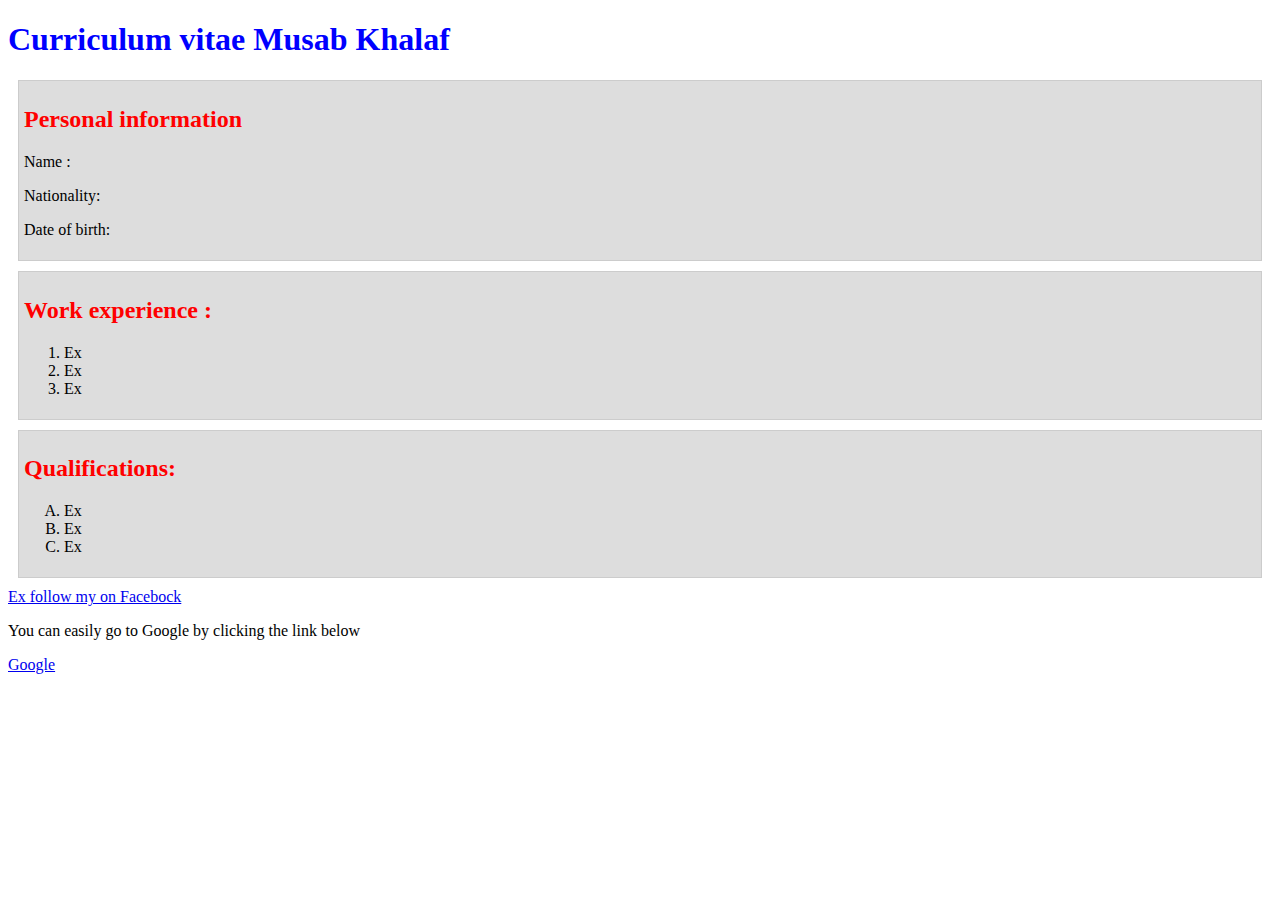
<file: index.html>
<!DOCTYPE html>
    <html lang="en">
    <head>
        <meta charset="UTF-8">
        <meta name="Curriculum vitae" content="width=device-width, initial-scale=1.0">
        <meta http-equiv="X-UA-Compatible" content="ie=edge">
        <title>Curriculum vitae Musab Khalaf</title>
            <style>
                div
                {
                    widths:400px;
                    padding: 5px;
                    background:#DDD;
                    border:1px solid#CCC;
                    margin:10px 
                }
                h1 
                {
                color: #00f
                }
                h2 
                {
                color: red
                }
            </style>
            <link rel="style sheet" herf="style.css">
            <script> alert("HOSTILE AREA !!!)"; </Script>

    </head>
        <body>

            <h1>
                Curriculum vitae Musab Khalaf
            </h1>
        
            <div class="chapter1">
                <h2>
                    Personal information
                </h2> 
                    <p> Name :</p>
                    <p> Nationality:</p>
                    <p> Date of birth:</p>
                
            </div>
            <div class="chapter1">
                <h2> Work experience :
                </h2> 
                <ol>
                <li>   Ex </li>
                <li>   Ex </li>
                <li>   Ex </li>
                <ol/>
        
            </div><div class="chapter1">
                <h2>
                    Qualifications:
                </h2>
                <ol type="A">
                <li>   Ex </li>
                <li>   Ex </li>
                <li>   Ex </li>
                <ol/>
                    
                
            </div>

            <a href="musab2020@hotmail.com"> Ex follow my on Facebock</a>

            <p>
                You can easily go to Google by clicking the link below
            </p>
            <a href="http://www.google.com" target="_blank">Google</a>
        
        </body>
        </html>
</file>
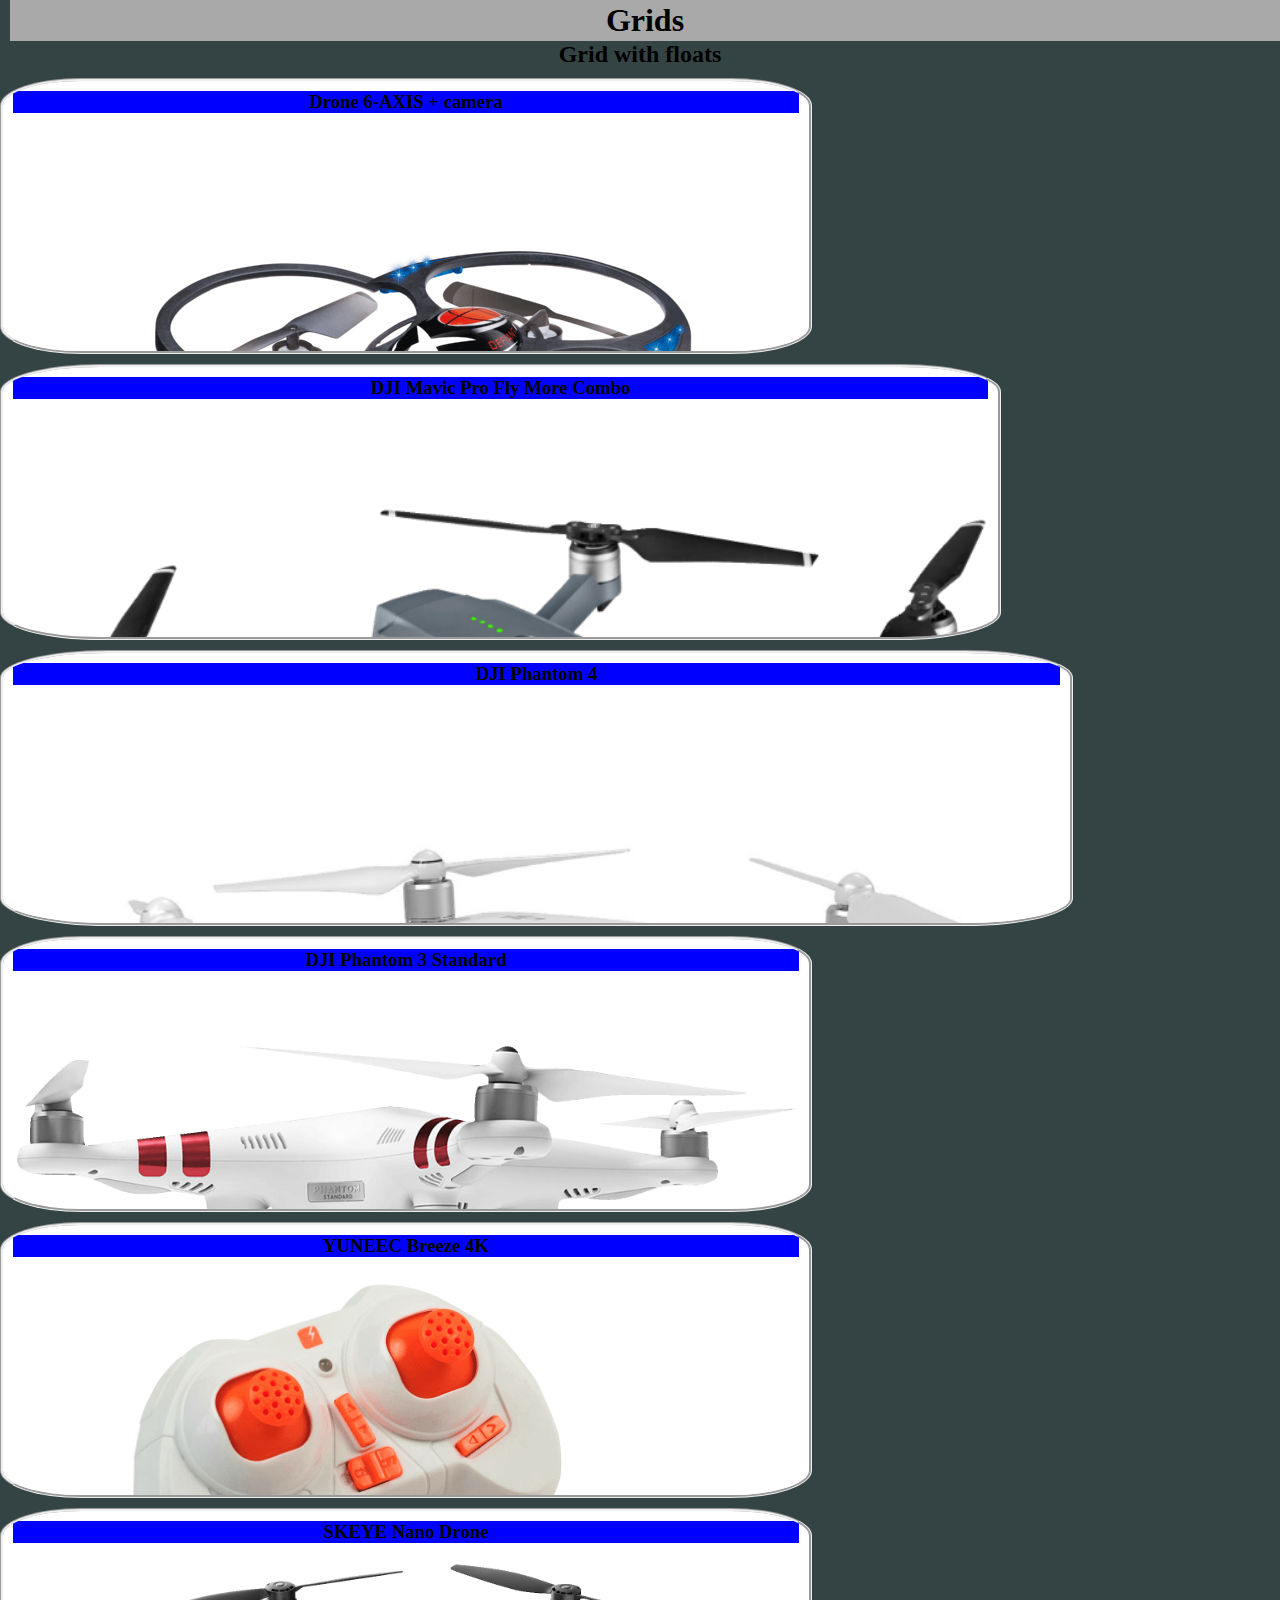
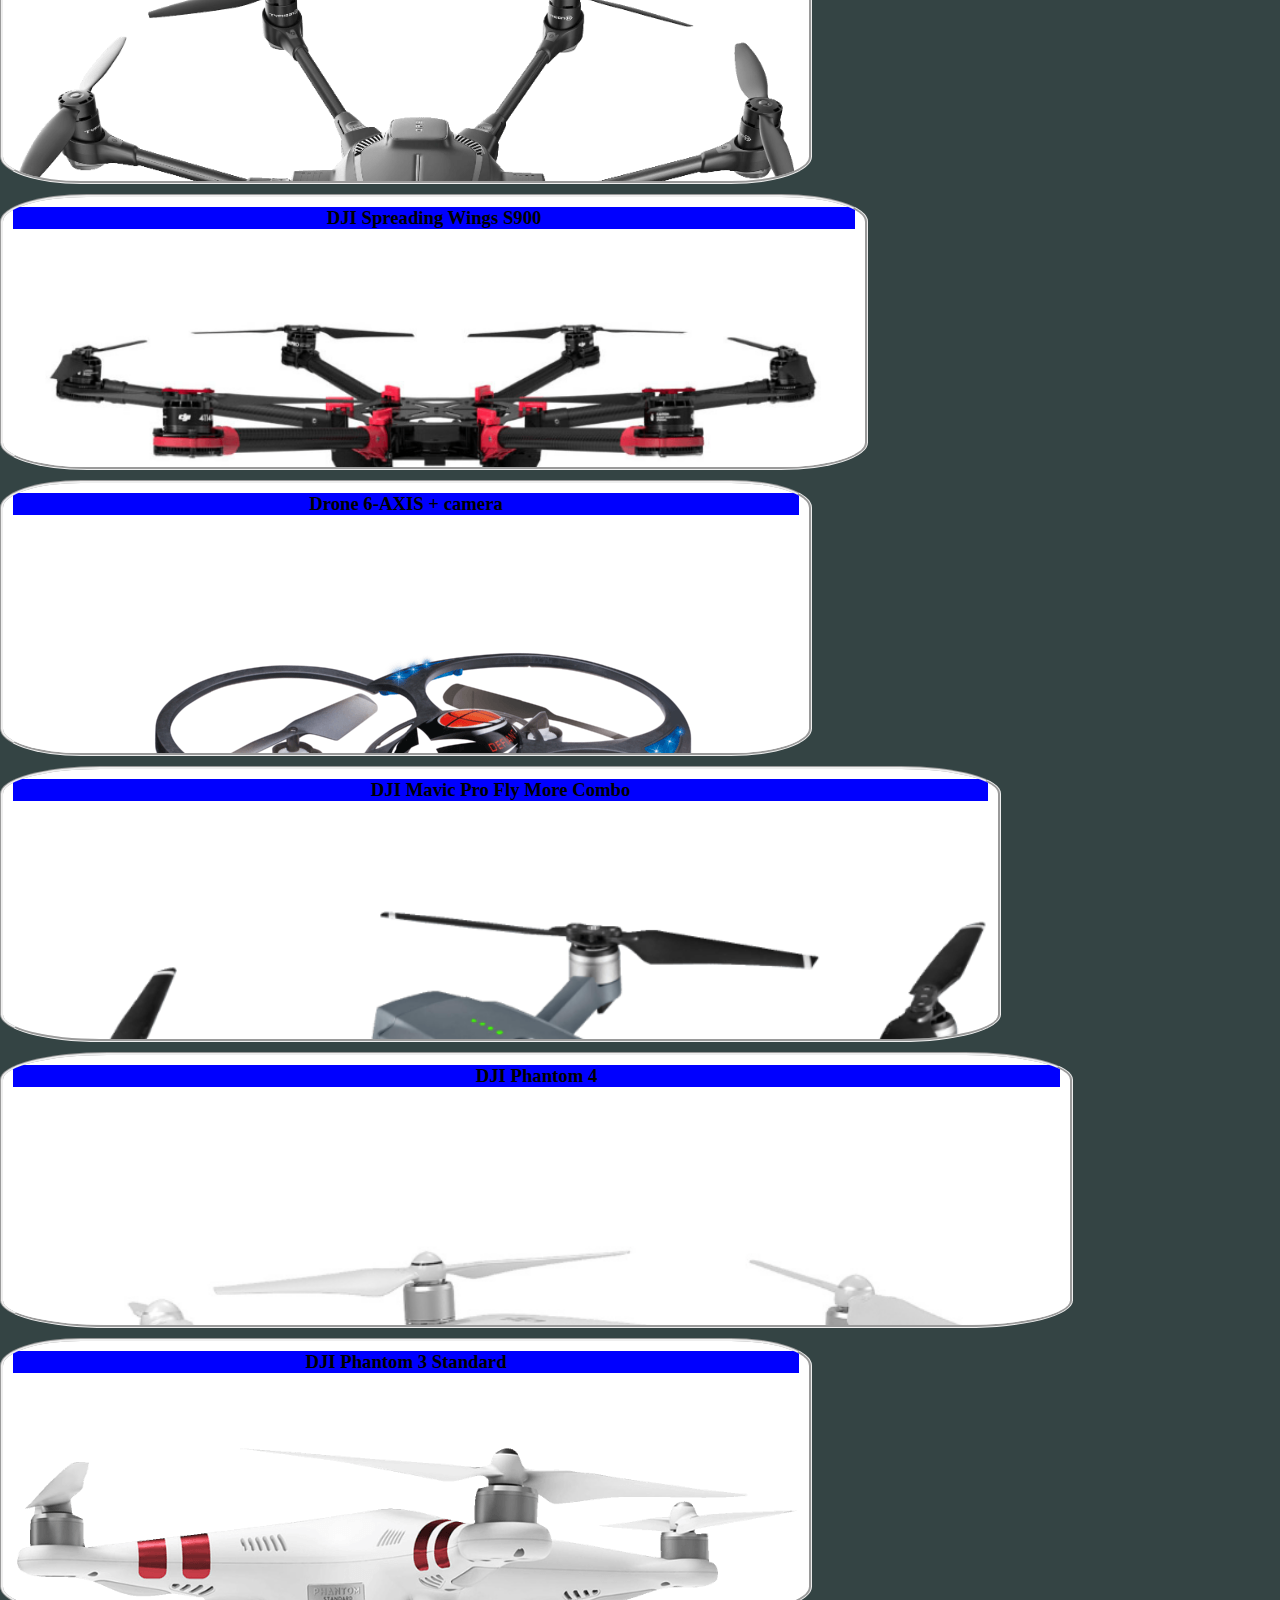
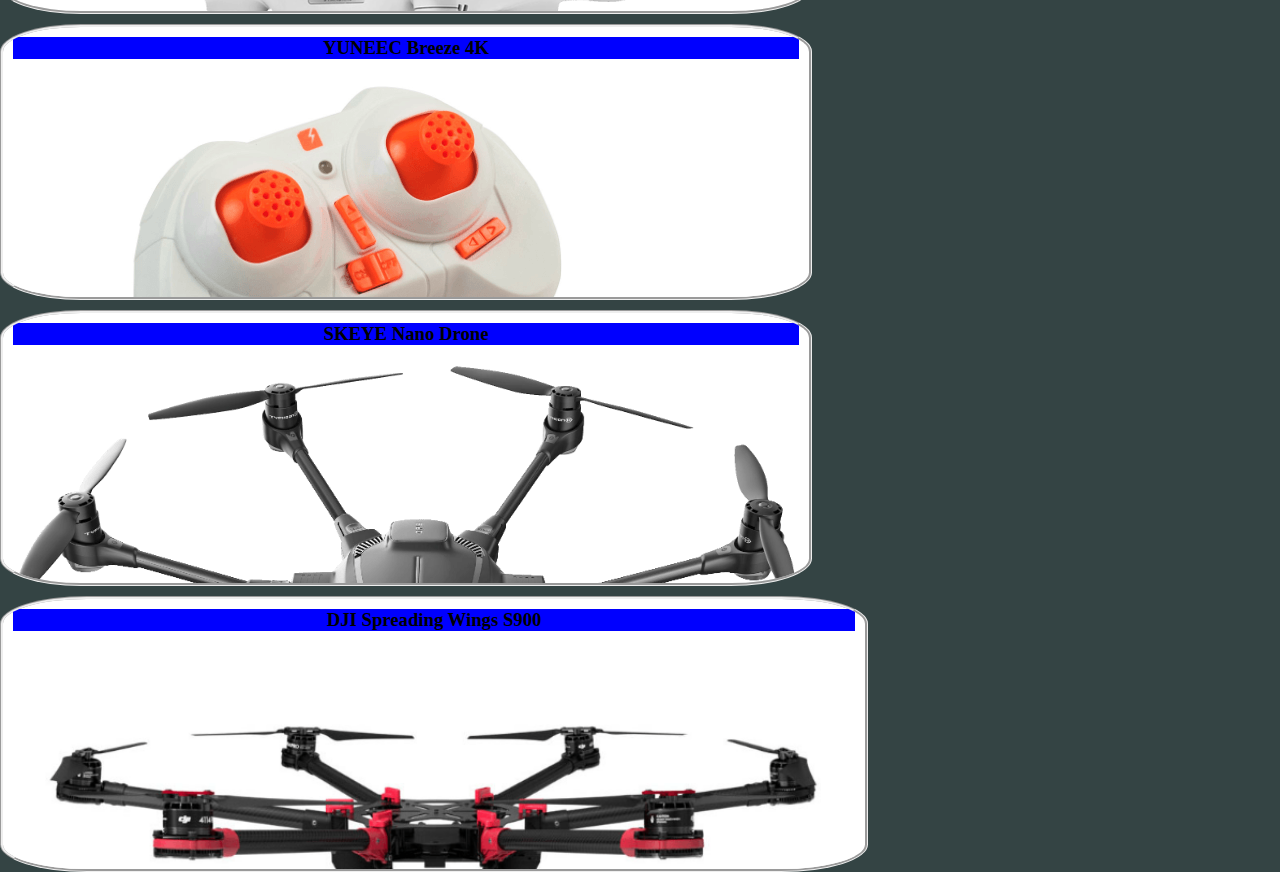
<file: challenge/index.html>
<!doctype html>

<html>

<head>

    <meta charset="utf-8">

    <meta name="viewport" content="width=device-width, initial-scale=1.0">

    <title>Grids</title>

    <link rel="stylesheet" href="style.css">

</head>

<body>

    <header>

        <h1>Grids</h1>

    </header>

    <main>

        <section>

            <h2>Grid with floats</h2>

            <ul id="grid-floats">

                <li class="grid-item">

                    <h3>Drone 6-AXIS + camera</h3>

                    <img src="images/drone1.png">

                    <p>De Eddy Toys Drone is een instap drone met 6 assen en laat zich besturen door de meegeleverde 2.4Ghz
                        controller met een bereik tot 50m hoogte.Vliegduur is 6 minuten.</p>

                </li>

                <li class="grid-item">

                    <h3>DJI Mavic Pro Fly More Combo</h3>

                    <img src="images/drone2.png">

                    <p>Met de Mavic, die direct opvalt vanwege zijn kleine afmeting, zet DJI een nieuwe standaard op het gebied
                        van drones. De Mavic is zeer behulpzaam tijdens de niet altijd even makkelijke vluchten, vooral dankzij
                        de vele ingebouwde technieken.</p>

                </li>

                <li class="grid-item">

                    <h3>DJI Phantom 4</h3>

                    <img src="images/drone3.png">

                    <p>De DJI Phantom 4 is een intelligente drone die onder meer automatisch obstakels vermijdt en 4K-beelden
                        opneemt. Uiteraard is dit niet het enige waar de Phantom 4 indruk mee maakt. Wat dacht je van ActiveTrack,
                        een sportmodus en een nog langere vliegduur.</p>

                </li>

                <li class="grid-item">

                    <h3>DJI Phantom 3 Standard</h3>

                    <img src="images/drone4.png">

                    <p>Met een bereik van 500 meter, een Full HD-camera die met 30 fps opneemt en een f/2.8-lens maakt u met
                        de DJI Phantom 3 standard de mooiste opnames vanuit de lucht.</p>

                </li>

                <li class="grid-item">

                    <h3>YUNEEC Breeze 4K</h3>

                    <img src="images/drone5.png">

                    <p>De Breeze 4K van Yuneec is makkelijk te besturen, veilig en snel in staat opnames te delen. De drone
                        wordt bestuurd met je iOS- of Android-apparaat en produceert indrukwekkende 4K-beelden.</p>

                </li>

                <li class="grid-item">

                    <h3>SKEYE Nano Drone</h3>

                    <img src="images/drone6.png">

                    <p>Met de Nano Drone kan iedereen het gevoel van vliegen met een drone ervaren. De zeer kleine drone van
                        slechts vier centimeter breed is na uitpakken direct klaar om te vliegen.</p>

                </li>

                <li class="grid-item">

                    <h3>DJI Spreading Wings S900</h3>

                    <img src="images/drone7.png">

                    <p>Met prachtige luchtfoto's en -video's maak je indruk. De DJI Spreading Wings S900 is een lichtgewicht
                        drone die met zijn draaggewicht van maximaal 8,2 kilogram voorziet in het maken van dergelijke beelden.</p>

                </li>

                <li class="grid-item">

                    <h3>Drone 6-AXIS + camera</h3>

                    <img src="images/drone1.png">

                    <p>De Eddy Toys Drone is een instap drone met 6 assen en laat zich besturen door de meegeleverde 2.4Ghz
                        controller met een bereik tot 50m hoogte.Vliegduur is 6 minuten.</p>

                </li>

                <li class="grid-item">

                    <h3>DJI Mavic Pro Fly More Combo</h3>

                    <img src="images/drone2.png">

                    <p>Met de Mavic, die direct opvalt vanwege zijn kleine afmeting, zet DJI een nieuwe standaard op het gebied
                        van drones. De Mavic is zeer behulpzaam tijdens de niet altijd even makkelijke vluchten, vooral dankzij
                        de vele ingebouwde technieken.</p>

                </li>

                <li class="grid-item">

                    <h3>DJI Phantom 4</h3>

                    <img src="images/drone3.png">

                    <p>De DJI Phantom 4 is een intelligente drone die onder meer automatisch obstakels vermijdt en 4K-beelden
                        opneemt. Uiteraard is dit niet het enige waar de Phantom 4 indruk mee maakt. Wat dacht je van ActiveTrack,
                        een sportmodus en een nog langere vliegduur.</p>

                </li>

                <li class="grid-item">

                    <h3>DJI Phantom 3 Standard</h3>

                    <img src="images/drone4.png">

                    <p>Met een bereik van 500 meter, een Full HD-camera die met 30 fps opneemt en een f/2.8-lens maakt u met
                        de DJI Phantom 3 standard de mooiste opnames vanuit de lucht.</p>

                </li>

                <li class="grid-item">

                    <h3>YUNEEC Breeze 4K</h3>

                    <img src="images/drone5.png">

                    <p>De Breeze 4K van Yuneec is makkelijk te besturen, veilig en snel in staat opnames te delen. De drone
                        wordt bestuurd met je iOS- of Android-apparaat en produceert indrukwekkende 4K-beelden.</p>

                </li>

                <li class="grid-item">

                    <h3>SKEYE Nano Drone</h3>

                    <img src="images/drone6.png">

                    <p>Met de Nano Drone kan iedereen het gevoel van vliegen met een drone ervaren. De zeer kleine drone van
                        slechts vier centimeter breed is na uitpakken direct klaar om te vliegen.</p>

                </li>

                <li class="grid-item">

                    <h3>DJI Spreading Wings S900</h3>

                    <img src="images/drone7.png">

                    <p>Met prachtige luchtfoto's en -video's maak je indruk. De DJI Spreading Wings S900 is een lichtgewicht
                        drone die met zijn draaggewicht van maximaal 8,2 kilogram voorziet in het maken van dergelijke beelden.</p>

                </li>

            </ul>



        </section>



    </main>

</body>

</html>
</file>
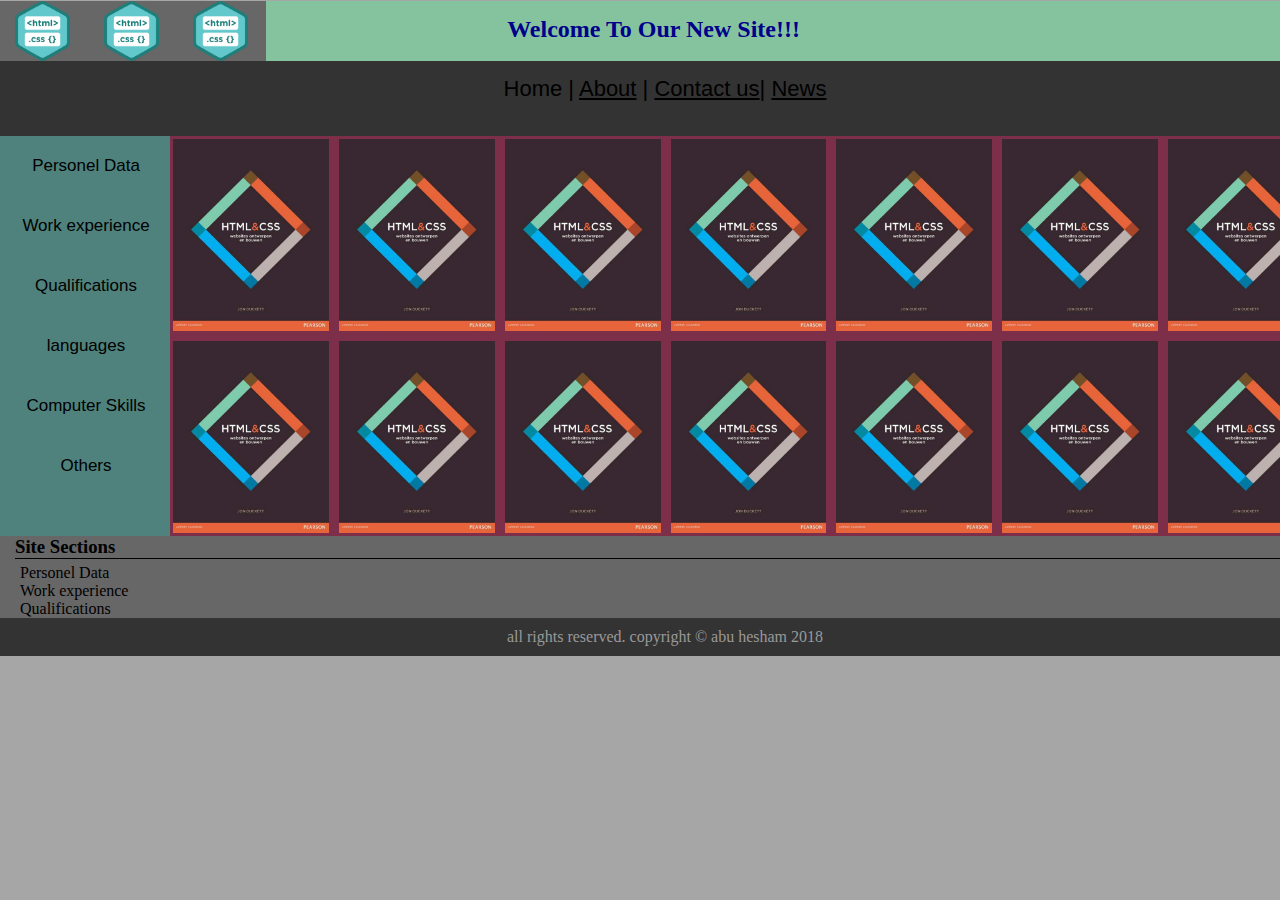
<file: week2/index.html>
<!DOCTYPE html>
<html lang="en">

<head>
    <meta charset="UTF-8">
    <meta name="Curriculum vitae" content="width=device-width, initial-scale=1.0">
    <meta http-equiv="X-UA-Compatible" content="ie=edge">
    <meta name="viewport" content="width=device-width,initial-scale=1.0">
    <title>WEEK2|Home</title>
    <link href="css/style.css" rel="stylesheet" type="text/css" />
    <link href="css/font-awesome.min.css" rel="stylesheet" type="text/css" />
</head>

<body a link="black" vlink="black">
    <div id="Container">
        <header>
            <h2>Welcome To Our New Site!!!</h2>
            <div class="logo">
                <img src="imges/01.png" alt="logo" />
                <img src="imges/01.png" alt="logo" />
                <img src="imges/01.png" alt="logo" />
            </div>
            <nav></nav>
        </header>
        <div class="Meneu">
            <center>
                <p>Home |
                    <a href="about.html">About</a> |
                    <a href="contact.html">Contact us</a>|
                    <a href="news.html">News</a>
                </p>
            </center>
        </div>
        <div id="SideBar">
            <ul>
                <li>Personel Data</li>
                <li>Work experience</li>
                <li>Qualifications</li>
                <li>languages</li>
                <li>Computer Skills</li>
                <li>Others</li>
            </ul>
        </div>
        <div id="MainBody">
            <img src="imges/test.jpg" alt="test photo" />
            <img src="imges/test.jpg" alt="test photo" />
            <img src="imges/test.jpg" alt="test photo" />
            <img src="imges/test.jpg" alt="test photo" />
            <img src="imges/test.jpg" alt="test photo" />
            <img src="imges/test.jpg" alt="test photo" />
            <img src="imges/test.jpg" alt="test photo" />
            <img src="imges/test.jpg" alt="test photo" />
            <img src="imges/test.jpg" alt="test photo" />
            <img src="imges/test.jpg" alt="test photo" />
            <img src="imges/test.jpg" alt="test photo" />
            <img src="imges/test.jpg" alt="test photo" />
            <img src="imges/test.jpg" alt="test photo" />
            <img src="imges/test.jpg" alt="test photo" />
        </div>
        <footer>
            <div class="info">
                <h3>Site Sections</h3>
                <ul>
                    <li>Personel Data</li>
                    <li>Work experience</li>
                    <li>Qualifications</li>

                </ul>
            </div>
            <div class="copyright">all rights reserved. copyright © abu hesham 2018</div>
        </footer>
    </div>
</body>

</html>
</file>
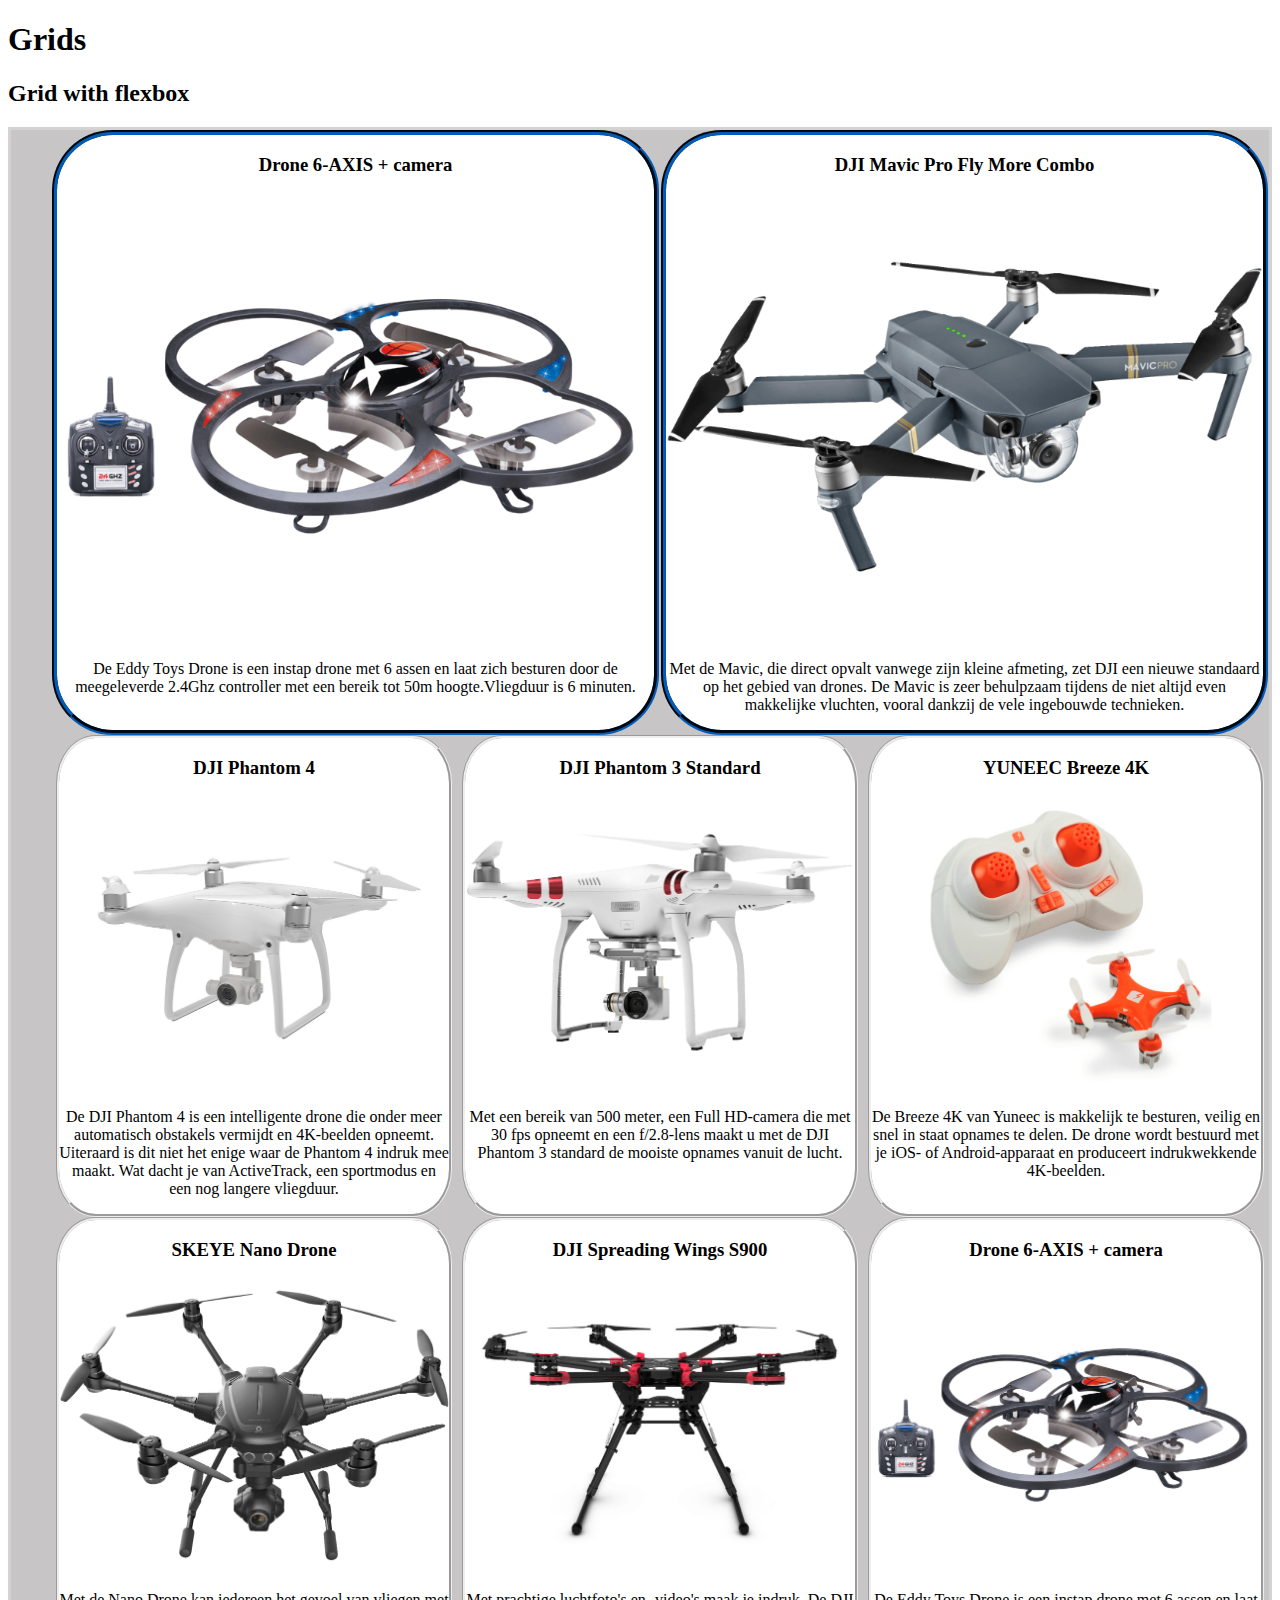
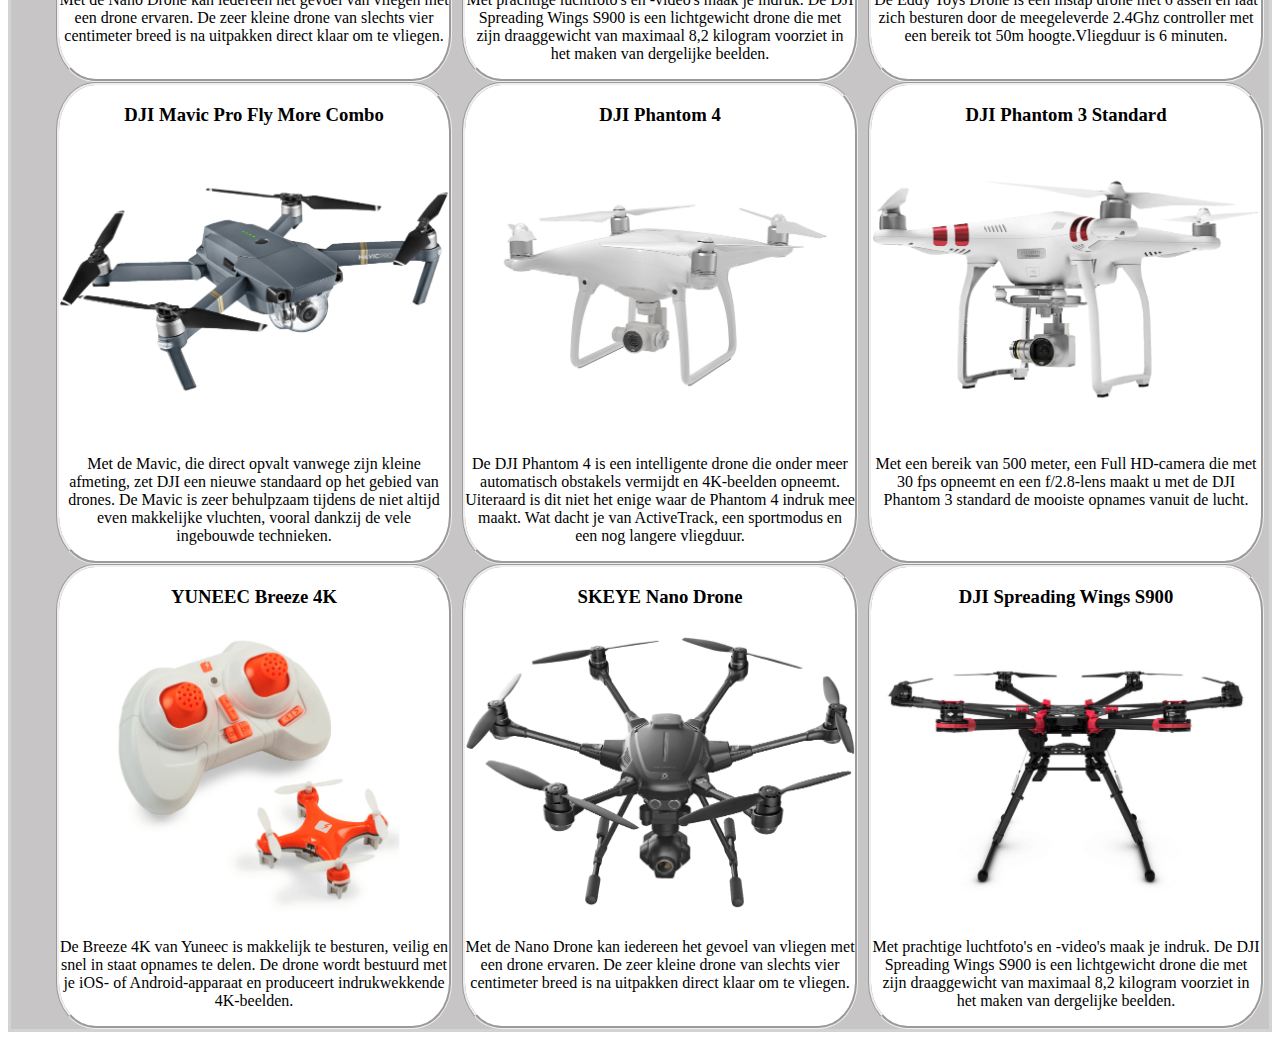
<file: challenge/flexbox.html>
<!doctype html>

<html>

<head>

    <meta charset="utf-8">

    <meta name="viewport" content="width=device-width, initial-scale=1.0">

    <title>Grids</title>

    <link rel="stylesheet" href="style2.css">

</head>

<body>

    <header>

        <h1>Grids</h1>

    </header>

    <main>

        <h2>Grid with flexbox</h2>

        <ul id="grid-flex">

            <li class="grid-item">

                <h3>Drone 6-AXIS + camera</h3>

                <img src="images/drone1.png">

                <p>De Eddy Toys Drone is een instap drone met 6 assen en laat zich besturen door de meegeleverde 2.4Ghz controller
                    met een bereik tot 50m hoogte.Vliegduur is 6 minuten.</p>

            </li>

            <li class="grid-item">

                <h3>DJI Mavic Pro Fly More Combo</h3>

                <img src="images/drone2.png">

                <p>Met de Mavic, die direct opvalt vanwege zijn kleine afmeting, zet DJI een nieuwe standaard op het gebied
                    van drones. De Mavic is zeer behulpzaam tijdens de niet altijd even makkelijke vluchten, vooral dankzij
                    de vele ingebouwde technieken.</p>

            </li>

            <li class="grid-item">

                <h3>DJI Phantom 4</h3>

                <img src="images/drone3.png">

                <p>De DJI Phantom 4 is een intelligente drone die onder meer automatisch obstakels vermijdt en 4K-beelden opneemt.
                    Uiteraard is dit niet het enige waar de Phantom 4 indruk mee maakt. Wat dacht je van ActiveTrack, een
                    sportmodus en een nog langere vliegduur.</p>

            </li>

            <li class="grid-item">

                <h3>DJI Phantom 3 Standard</h3>

                <img src="images/drone4.png">

                <p>Met een bereik van 500 meter, een Full HD-camera die met 30 fps opneemt en een f/2.8-lens maakt u met de
                    DJI Phantom 3 standard de mooiste opnames vanuit de lucht.</p>

            </li>

            <li class="grid-item">

                <h3>YUNEEC Breeze 4K</h3>

                <img src="images/drone5.png">

                <p>De Breeze 4K van Yuneec is makkelijk te besturen, veilig en snel in staat opnames te delen. De drone wordt
                    bestuurd met je iOS- of Android-apparaat en produceert indrukwekkende 4K-beelden.</p>

            </li>

            <li class="grid-item">

                <h3>SKEYE Nano Drone</h3>

                <img src="images/drone6.png">

                <p>Met de Nano Drone kan iedereen het gevoel van vliegen met een drone ervaren. De zeer kleine drone van slechts
                    vier centimeter breed is na uitpakken direct klaar om te vliegen.</p>

            </li>

            <li class="grid-item">

                <h3>DJI Spreading Wings S900</h3>

                <img src="images/drone7.png">

                <p>Met prachtige luchtfoto's en -video's maak je indruk. De DJI Spreading Wings S900 is een lichtgewicht drone
                    die met zijn draaggewicht van maximaal 8,2 kilogram voorziet in het maken van dergelijke beelden.</p>

            </li>

            <li class="grid-item">

                <h3>Drone 6-AXIS + camera</h3>

                <img src="images/drone1.png">

                <p>De Eddy Toys Drone is een instap drone met 6 assen en laat zich besturen door de meegeleverde 2.4Ghz controller
                    met een bereik tot 50m hoogte.Vliegduur is 6 minuten.</p>

            </li>

            <li class="grid-item">

                <h3>DJI Mavic Pro Fly More Combo</h3>

                <img src="images/drone2.png">

                <p>Met de Mavic, die direct opvalt vanwege zijn kleine afmeting, zet DJI een nieuwe standaard op het gebied
                    van drones. De Mavic is zeer behulpzaam tijdens de niet altijd even makkelijke vluchten, vooral dankzij
                    de vele ingebouwde technieken.</p>

            </li>

            <li class="grid-item">

                <h3>DJI Phantom 4</h3>

                <img src="images/drone3.png">

                <p>De DJI Phantom 4 is een intelligente drone die onder meer automatisch obstakels vermijdt en 4K-beelden opneemt.
                    Uiteraard is dit niet het enige waar de Phantom 4 indruk mee maakt. Wat dacht je van ActiveTrack, een
                    sportmodus en een nog langere vliegduur.</p>

            </li>

            <li class="grid-item">

                <h3>DJI Phantom 3 Standard</h3>

                <img src="images/drone4.png">

                <p>Met een bereik van 500 meter, een Full HD-camera die met 30 fps opneemt en een f/2.8-lens maakt u met de
                    DJI Phantom 3 standard de mooiste opnames vanuit de lucht.</p>

            </li>

            <li class="grid-item">

                <h3>YUNEEC Breeze 4K</h3>

                <img src="images/drone5.png">

                <p>De Breeze 4K van Yuneec is makkelijk te besturen, veilig en snel in staat opnames te delen. De drone wordt
                    bestuurd met je iOS- of Android-apparaat en produceert indrukwekkende 4K-beelden.</p>

            </li>

            <li class="grid-item">

                <h3>SKEYE Nano Drone</h3>

                <img src="images/drone6.png">

                <p>Met de Nano Drone kan iedereen het gevoel van vliegen met een drone ervaren. De zeer kleine drone van slechts
                    vier centimeter breed is na uitpakken direct klaar om te vliegen.</p>

            </li>

            <li class="grid-item">

                <h3>DJI Spreading Wings S900</h3>

                <img src="images/drone7.png">

                <p>Met prachtige luchtfoto's en -video's maak je indruk. De DJI Spreading Wings S900 is een lichtgewicht drone
                    die met zijn draaggewicht van maximaal 8,2 kilogram voorziet in het maken van dergelijke beelden.</p>

            </li>

        </ul>

        </section>

    </main>

</body>

</html>
</file>
<file: challenge/style.css>
*
{
margin: 0;
padding: 0;
}
body
{
background-color: #344444;
}
h1
{
padding: 2px;
margin: 0 0 0 10px;
text-align: center;
background-color: darkgrey
}
h2
{
text-align: center    
}
h3
{
text-align: center;
background-color: blue
}
p
{
font-size:10px;
clear: both;
}
img
{    
width:100%;


}
.grid-item
{
margin-top: 10px;
padding: 0 
width: 150px;
height: 250px;
list-style: none;
padding: 10px;
overflow:hidden;
border: groove;
border-radius: 10%;
text-align: center;
vertical-align:top;
background-color: white;
float: left
}

.grid-item img .images.drone1.png
{
width: 300px;
height: 250px;    
}
</file>
<file: week2/css/style.css>
*{
    margin-left: 0px;
    margin-right: 0px;
    margin-top: 0px;
    margin-bottom: 0px;
    padding: 0;
    }
    body
    {
    background-color:  #a6a6a6
    }
    #Container
    {
    width :1330px;
    height:auto;
    background-color: #ffff;
    margin-left: auto;
    margin-right: auto;
    margin-top:1px;
    }
    header 
    {
    width: 100%;
    height: 60px;
    background-color: #339b5e98;
    }
    header h2{
    float: right;
    color: darkblue;
    margin: 5px 520px 0px 0px;
    padding: 10px
    }
    header .logo 
    {
    width: 20%;
    height: 100%;
    background: #676767
    }
    header .logo img
    {
    width: 55px;
    margin: 0px 15px 15px 15px
    }
    header nav
    {
    width: 80%;
    height:auto;
    background: #888;
    }
    body .Meneu
    {
    background-color: #333;
    height: 60px;
    font-size: 22px;
    font-family: Verdana, Geneva, Tahoma, sans-serif;
    padding-top: 15px
   
    }
    
    #MainBody
    {
    width: 1160px;
    height:400px;
    background-color:rgba(126, 43, 71, 0.952);
    float: right;
    }
    #MainBody img
    {
    margin:1px;
    padding: 2px;
    height: 48%;
    }
    #SideBar
    {
    width: 170px;
    height: 400px;
    background-color:  #3a9b9285;
    float: left;
    }
    #SideBar ul
    {
    margin: 0;
    padding:0;  
    }
    #SideBar ul li
    {
    list-style-type: none;
    float: left;
    display: block;
    width: 172px;
    height: 60px;
    text-align: center;
    line-height: 60px;
    font-family: Tahoma, Geneva, Verdana, sans-serif;
    font-size: 17px;
    }
    #SideBar ul :hover
    {
    background-color:red;
    }
    footer
    {
    min-height: 100px;
    background-color:#CCC; 
    }
    footer .info
    {
    background: #676767;
    }
    footer .info ul
    {
    list-style-type: none;
    display: block;
    margin: 5px 0 0 5px;
    padding: 0 0 0 15px
    }
    footer .info h3
    {
    margin: 0 0 0 15px;
    border-bottom:1px solid black;
    }
    footer .copyright
    {
    background: #333;
    padding: 10px 0;
    color: #999;
    text-align:center
    }
</file>
<file: challenge/style2.css>
.grid-item:hover 
{ 
background-color: #336699;
color:aliceblue;
}
img:hover
{
background-color: white;
}
.grid-item
{
max-width:24.5%;
display:inline-block;
overflow:hidden;
border: groove;
border-radius: 10%;
text-align: center;
vertical-align:top;
background-color: white;
}
img
{
width:100%;
height:auto;
}
#grid-flex
{
display: flex;
flex-wrap: wrap;
align-content: center;
justify-content: space-around;
border:solid lightgrey;
background: #C7C5C5;  
}

#grid-flex .grid-item:nth-of-type(1),
#grid-flex .grid-item:nth-of-type(2){
min-width: 30%;
border: groove #003366 5px;
}

@media only screen and (min-width:320px)and (max-width:1600px)
{
.grid-item
{
max-width:32%;
}
#grid-flex .grid-item:nth-of-type(1),
#grid-flex .grid-item:nth-of-type(2)
{    
min-width: 49%;   
}    
}
@media only screen and (max-width:360px)
{
.grid-item
{
max-width:47%; 
}
#grid-flex .grid-item:nth-of-type(1)
{    
min-width: 99%;
}   
#grid-flex .grid-item:nth-of-type(2)
{ 
border: solid lightgrey;
}
}
</file>
